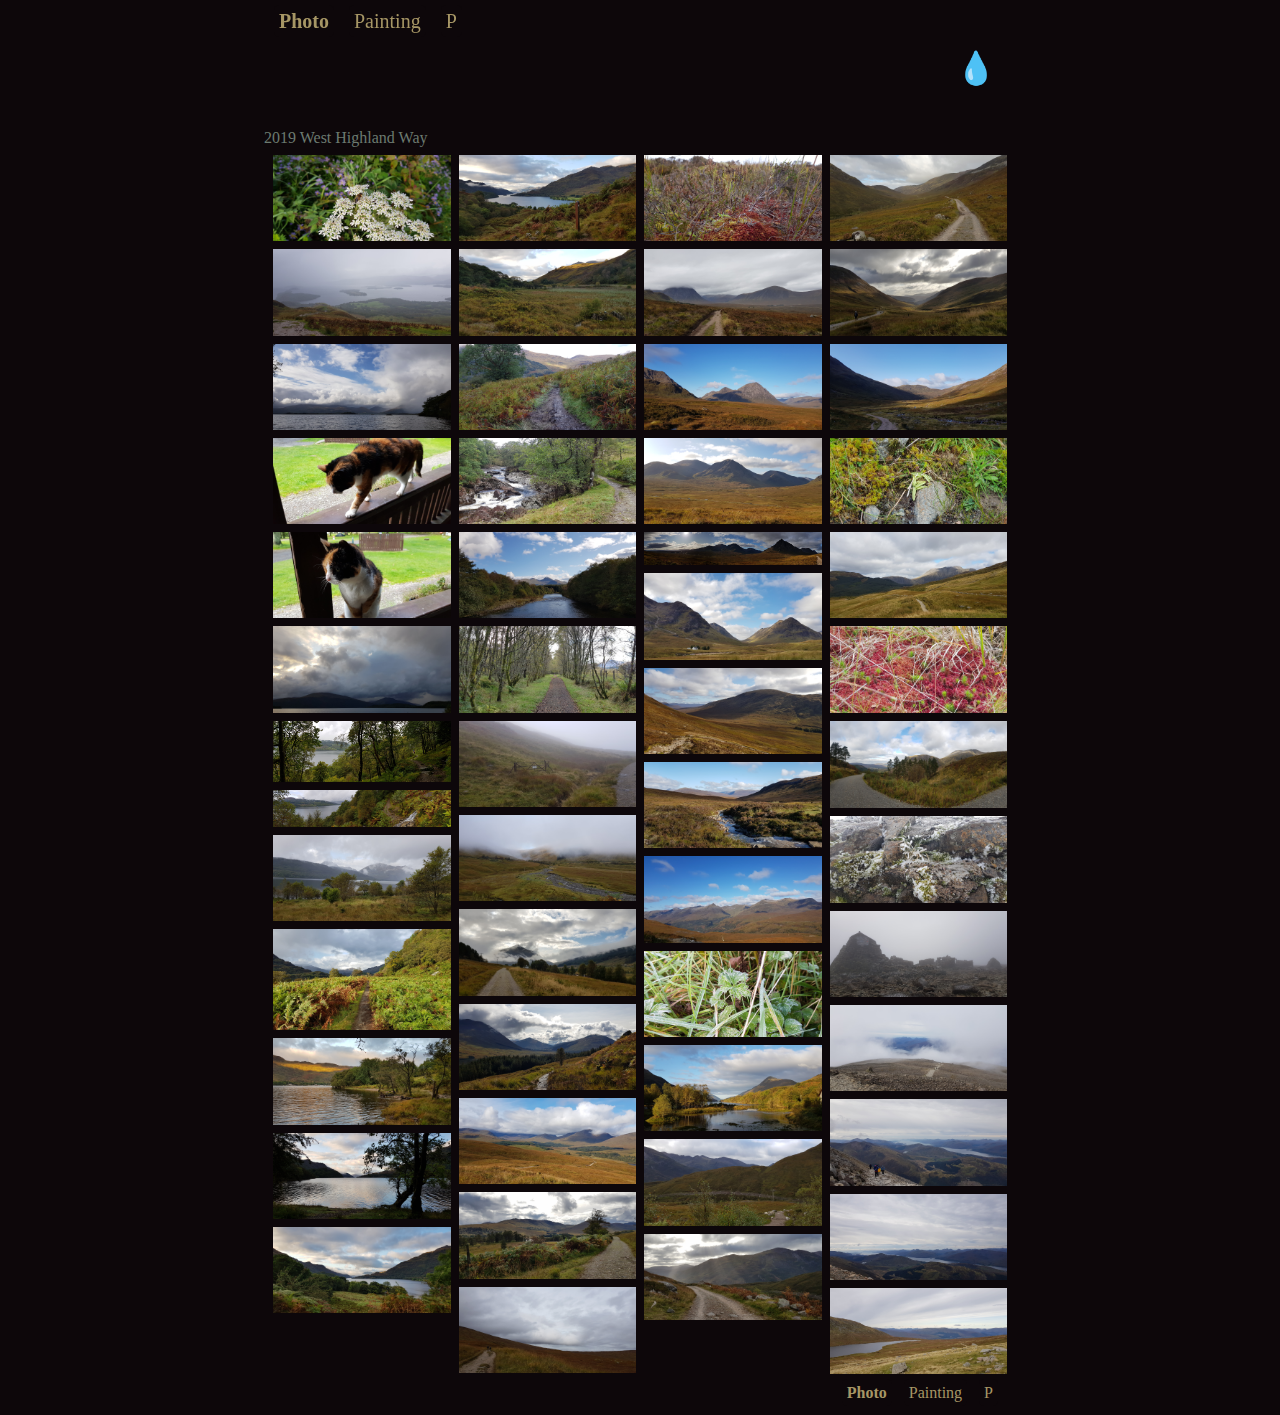
<file: index.html>
<!DOCTYPE html>
<html>
<head>
    <meta name="viewport" content="width=device-width, initial scale=1.0" charset="UTF-8">
    <link rel="stylesheet" href="dewstyle.css">
    
</head>
<body>

    <div class="header"><h1>&#128167;</h1></div>

    <div class="topnav" id="menu">
        <a href="index.html" title="사진"><b>Photo</b></a> &nbsp;
        <a href="painting.html" title="그림">Painting</a> &nbsp;
        <a href="#" title="?">P</a> &nbsp;
    </div>
        
    <div>2019 West Highland Way</div>
    <div class="row">
                           
        <div class="column">

            <img src="photo2/20190926_093033_from Blanefield to Cashel Campsite.png" onclick="onClick(this)" alt="20190926 from Blanefield to Cashel Campsite">
            <img src="photo2/20190926_132254_from Blanefield to Cashel Campsite.png" onclick="onClick(this)" alt="20190926 from Blanefield to Cashel Campsite">
            <img src="photo2/20190926_145145_from Blanefield to Cashel Campsite.png" onclick="onClick(this)" alt="20190926 from Blanefield to Cashel Campsite">
            <img src="photo2/20190926_180144_from Blanefield to Cashel Campsite.png" onclick="onClick(this)" alt="20190926 from Blanefield to Cashel Campsite">
            <img src="photo2/20190926_180150_from Blanefield to Cashel Campsite.png" onclick="onClick(this)" alt="20190926 from Blanefield to Cashel Campsite">
            <img src="photo2/20190926_181700_from Blanefield to Cashel Campsite.png" onclick="onClick(this)" alt="20190926 from Blanefield to Cashel Campsite">
            <img src="photo2/20190927_133541_from Cashel campsite to Doune Byre.png" onclick="onClick(this)" alt="20190927 from Cashel campsite to Doune Byre">
            <img src="photo2/20190927_133956_from Cashel campsite to Doune Byre.png" onclick="onClick(this)" alt="20190927 from Cashel campsite to Doune Byre">
            <img src="photo2/20190927_135908_from Cashel campsite to Doune Byre.png" onclick="onClick(this)" alt="20190927 from Cashel campsite to Doune Byre">
            <img src="photo2/20190927_161033_from Cashel campsite to Doune Byre.png" onclick="onClick(this)" alt="20190927 from Cashel campsite to Doune Byre">
            <img src="photo2/20190928_075541_from Doune Byre to Tyndrum.png" onclick="onClick(this)" alt="20190928 from Doune Byre to Tyndrum">
            <img src="photo2/20190928_080038_from Doune Byre to Tyndrum.png" onclick="onClick(this)" alt="20190928 from Doune Byre to Tyndrum">
            <img src="photo2/20190928_080847_from Doune Byre to Tyndrum.png" onclick="onClick(this)" alt="20190928 from Doune Byre to Tyndrum">

        </div>

        <div class="column">

            <img src="photo2/20190928_082502_from Doune Byre to Tyndrum.png" onclick="onClick(this)" alt="20190928 from Doune Byre to Tyndrum">
            <img src="photo2/20190928_084331_from Doune Byre to Tyndrum.png" onclick="onClick(this)" alt="20190928 from Doune Byre to Tyndrum">
            <img src="photo2/20190928_085428_from Doune Byre to Tyndrum.png" onclick="onClick(this)" alt="20190928 from Doune Byre to Tyndrum">
            <img src="photo2/20190928_095952_from Doune Byre to Tyndrum.png" onclick="onClick(this)" alt="20190928 from Doune Byre to Tyndrum">
            <img src="photo2/20190928_142218_from Doune Byre to Tyndrum.png" onclick="onClick(this)" alt="20190928 from Doune Byre to Tyndrum">
            <img src="photo2/20190928_145425_from Doune Byre to Tyndrum.png" onclick="onClick(this)" alt="20190928 from Doune Byre to Tyndrum">
            <img src="photo2/20190930_080737_from Tyndrum to Glencoe Mountain Resort campsite.png" onclick="onClick(this)" alt="20190930 from Tyndrum to Glencoe Mountain Resort campsite">
            <img src="photo2/20190930_084713_from Tyndrum to Glencoe Mountain Resort campsite.png" onclick="onClick(this)" alt="20190930 from Tyndrum to Glencoe Mountain Resort campsite">
            <img src="photo2/20190930_100547_from Tyndrum to Glencoe Mountain Resort campsite.png" onclick="onClick(this)" alt="20190930 from Tyndrum to Glencoe Mountain Resort campsite">
            <img src="photo2/20190930_115046_from Tyndrum to Glencoe Mountain Resort campsite.png" onclick="onClick(this)" alt="20190930 from Tyndrum to Glencoe Mountain Resort campsite">
            <img src="photo2/20190930_121835_from Tyndrum to Glencoe Mountain Resort campsite.png" onclick="onClick(this)" alt="20190930 from Tyndrum to Glencoe Mountain Resort campsite">
            <img src="photo2/20190930_132100_from Tyndrum to Glencoe Mountain Resort campsite.png" onclick="onClick(this)" alt="20190930 from Tyndrum to Glencoe Mountain Resort campsite">
            <img src="photo2/20190930_151043_from Tyndrum to Glencoe Mountain Resort campsite.png" onclick="onClick(this)" alt="20190930 from Tyndrum to Glencoe Mountain Resort campsite">

        </div>

        <div class="column">

            <img src="photo2/20190930_154608_from Tyndrum to Glencoe Mountain Resort campsite.png" onclick="onClick(this)" alt="20190930 from Tyndrum to Glencoe Mountain Resort campsite">
            <img src="photo2/20190930_161026_from Tyndrum to Glencoe Mountain Resort campsite.png" onclick="onClick(this)" alt="20190930 from Tyndrum to Glencoe Mountain Resort campsite">
            <img src="photo2/20191001_090804_from Glencoe Mountain Resort to Kinlochleven.png" onclick="onClick(this)" alt="20191001 from Glencoe Mountain Resort to Kinlochleven">
            <img src="photo2/20191001_100423_from Glencoe Mountain Resort to Kinlochleven.png" onclick="onClick(this)" alt="20191001 from Glencoe Mountain Resort to Kinlochleven">
            <img src="photo2/20191001_100440_from Glencoe Mountain Resort to Kinlochleven.png" onclick="onClick(this)" alt="20191001 from Glencoe Mountain Resort to Kinlochleven">
            <img src="photo2/20191001_104156_from Glencoe Mountain Resort to Kinlochleven.png" onclick="onClick(this)" alt="20191001 from Glencoe Mountain Resort to Kinlochleven">
            <img src="photo2/20191001_112754_from Glencoe Mountain Resort to Kinlochleven.png" onclick="onClick(this)" alt="20191001 from Glencoe Mountain Resort to Kinlochleven">
            <img src="photo2/20191001_115422_from Glencoe Mountain Resort to Kinlochleven.png" onclick="onClick(this)" alt="20191001 from Glencoe Mountain Resort to Kinlochleven">
            <img src="photo2/20191001_121050_from Glencoe Mountain Resort to Kinlochleven.png" onclick="onClick(this)" alt="20191001 from Glencoe Mountain Resort to Kinlochleven">
            <img src="photo2/20191002_075438_from Kinlochleven to Fort William.png" onclick="onClick(this)" alt="20191002 from Kinlochleven to Fort William">
            <img src="photo2/20191002_084414_from Kinlochleven to Fort William.png" onclick="onClick(this)" alt="20191002 from Kinlochleven to Fort William">
            <img src="photo2/20191002_100159_from Kinlochleven to Fort William.png" onclick="onClick(this)" alt="20191002 from Kinlochleven to Fort William">
            <img src="photo2/20191002_100532_from Kinlochleven to Fort William.png" onclick="onClick(this)" alt="20191002 from Kinlochleven to Fort William">

        </div>

        <div class="column">

            <img src="photo2/20191002_100543_from Kinlochleven to Fort William.png" onclick="onClick(this)" alt="20191002 from Kinlochleven to Fort William">
            <img src="photo2/20191002_103907_from Kinlochleven to Fort William.png" onclick="onClick(this)" alt="20191002 from Kinlochleven to Fort William">
            <img src="photo2/20191002_110650_from Kinlochleven to Fort William.png" onclick="onClick(this)" alt="20191002 from Kinlochleven to Fort William">
            <img src="photo2/20191002_123808_from Kinlochleven to Fort William.png" onclick="onClick(this)" alt="20191002 from Kinlochleven to Fort William">
            <img src="photo2/20191002_131907_from Kinlochleven to Fort William.png" onclick="onClick(this)" alt="20191002 from Kinlochleven to Fort William">
            <img src="photo2/20191002_134450_from Kinlochleven to Fort William.png" onclick="onClick(this)" alt="20191002 from Kinlochleven to Fort William">
            <img src="photo2/20191002_143437_from Kinlochleven to Fort William.png" onclick="onClick(this)" alt="20191002 from Kinlochleven to Fort William">
            <img src="photo2/20191003_110146_Ben Nevis.png" onclick="onClick(this)" alt="20191003 Ben Nevis">
            <img src="photo2/20191003_110201_Ben Nevis.png" onclick="onClick(this)" alt="20191003 Ben Nevis">
            <img src="photo2/20191003_111409_Ben Nevis.png" onclick="onClick(this)" alt="20191003 Ben Nevis">
            <img src="photo2/20191003_114640_Ben Nevis.png" onclick="onClick(this)" alt="20191003 Ben Nevis">
            <img src="photo2/20191003_120959_Ben Nevis.png" onclick="onClick(this)" alt="20191003 Ben Nevis">
            <img src="photo2/20191003_124303_Ben Nevis.png" onclick="onClick(this)" alt="20191003 Ben Nevis">

        </div>

    </div>

   

    </div>
    
    <!-- The Modal -->
    <div id="myModal" class="modal">
        <div class="close">&times;</div>
        <img class="modal-content" id="photo">
        <div id="caption"></div>
    </div>

    <footer>

        <div class="bttmnav" id="menu">
            <a href="index.html" title="사진"><b>Photo</b></a> &nbsp;
            <a href="painting.html" title="그림">Painting</a> &nbsp;
            <a href="#" title="?">P</a> &nbsp;
        </div>

    </footer>

<script src="menu.js"></script>
<script src="modal.js"></script>

</body>
</html>
</file>
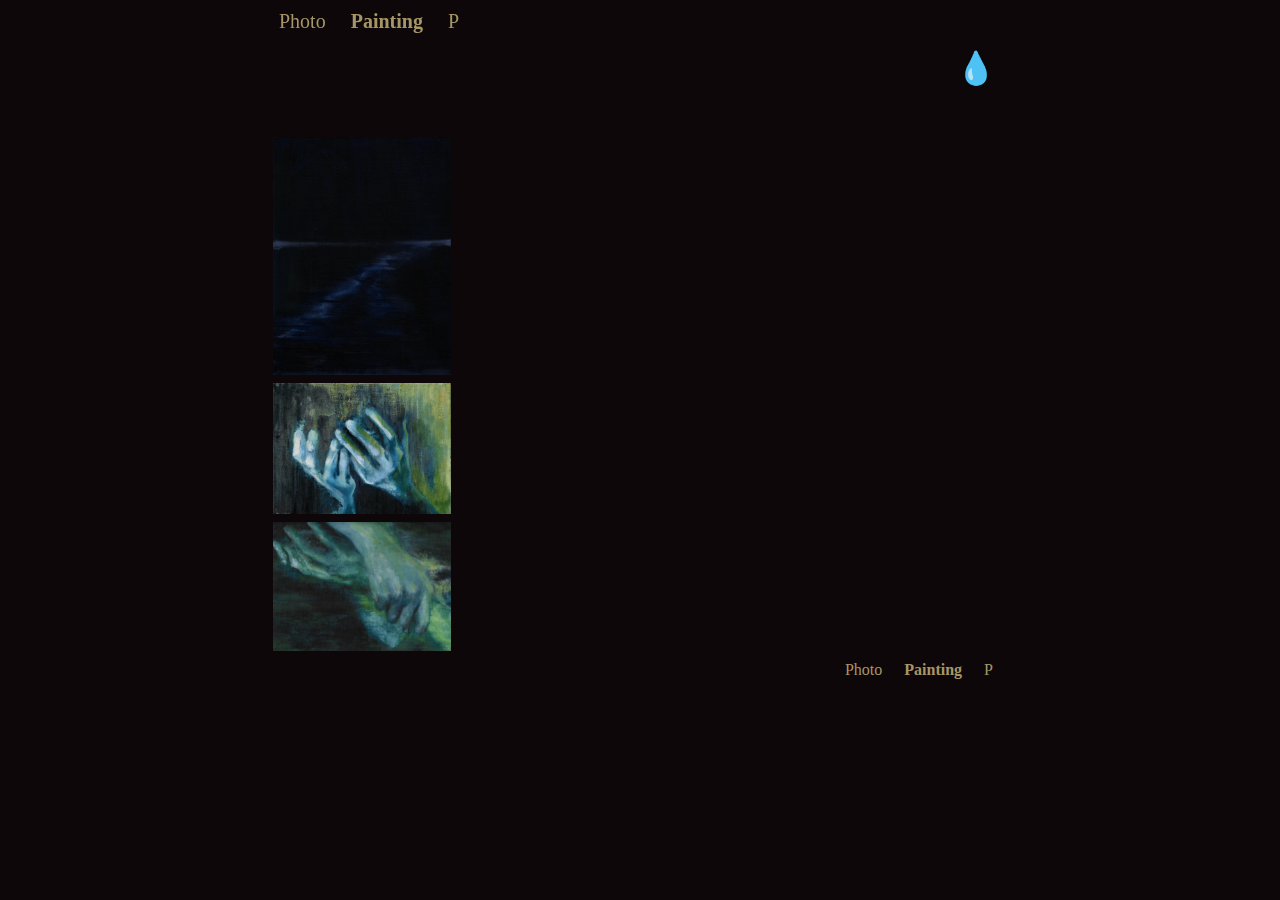
<file: painting.html>
<!DOCTYPE html>
<html>
<head>
    <meta name="viewport" content="width=device-width, initial scale=1.0" charset="UTF-8">
    <link rel="stylesheet" href="dewstyle.css">
    
</head>
<body>

    <div class="header"><h1>&#128167;</h1></div>

    <div class="topnav" id="menu">
        <a href="index.html" title="사진">Photo</a> &nbsp;
        <a href="painting.html" title="그림"><b>Painting</b></a> &nbsp;
        <a href="#" title="?">P</a> &nbsp;
    </div>
       

    <div class="row">
        <div class="column">
           <img src="img/P01.png" onclick="onClick(this)">
           <img src="img/P02.png" onclick="onClick(this)">
           <img src="img/P03.png" onclick="onClick(this)">
        </div>

        <div class="column">

        </div>


        <div class="column">
    
        </div>

        <div class="column">
   
        </div>
    </div>

    
    <!-- The Modal -->
    <div id="myModal" class="modal">
        <div class="close">&times;</div>
        <img class="modal-content" id="photo">
        <div id="caption"></div>
    </div>

    
    <footer>
        <div class="bttmnav" id="menu">
            <a href="index.html" title="사진">Photo</a> &nbsp;
            <a href="painting.html" title="그림"><b>Painting</b></a> &nbsp;
            <a href="#" title="?">P</a> &nbsp;
        </div>
    </footer>

<script src="menu.js"></script>
<script src="modal.js"></script>


</body>
</html>
</file>
<file: dewstyle.css>
* { box-sizing : border-box;}

::-webkit-scrollbar {width: 11px;}
::-webkit-scrollbar-track {border-radius : 5px; background: #0D070A;}
::-webkit-scrollbar-thumb {border-radius : 5px; background: #253B40;}


body{background-color: #0D070A; font-family: Georgia, serif; color:#6c7a70; padding:0px 10vw;}

.header {text-align: right; padding:20px;}

.row { display: -ms-flexbox ; display: flex; -ms-flex-wrap: wrap; flex-wrap: wrap;padding: 0px 5px;}

.column {-ms-flex: 25%; flex: 25%; max-width: 25%; padding:0px 4px;}
.column img {margin-top: 8px; vertical-align: middle; width: 100%;}
.column img:hover{opacity: 0.7; transition: 0.3s; cursor: pointer;}

@media screen and (max-width: 768px) {
    body {padding:0px 5vw;}
    .column{-ms-flex:50%; flex:50%; max-width: 50%;}
    .modal-content {width: 100%; }  }

@media screen and (max-width: 480px) {
    body {padding: 0px;}
    .column{-ms-flex:100%; flex:100%; max-width: 100%;}
    .modal-content {width: 100%; }  }

@media screen and (min-width: 1280px) { body {padding: 0px 20vw;} .topnav {font-size:1.25em;}}

.topnav {padding:5px; margin:5px; position: fixed; top:0;}
.topnav a:link, a:visited {background-color: #0D070A; color:#A69665; text-decoration: none; padding: 5px; border-radius: 5px;}
.topnav a:hover {background-color: #48594D; color:#A69665;}
.topnav a:active {background-color: #253B40; color:#BF754B;}

.bttmnav {padding:5px; margin:5px; bottom:0px; text-align: right ;}
.bttmnav a:link, a:visited {background-color: #0D070A; color:#A69665; text-decoration: none; padding: 5px; border-radius: 5px;}
.bttmnav a:hover {background-color: #48594D; color:#A69665;}
.bttmnav a:active {background-color: #253B40; color:#BF754B;}


/* The Modal (background) */
.modal {
    display: none; /* Hidden by default */
    position: fixed; /* Stay in place */
    z-index: 1; /* Sit on top */
    padding-top: 100px; /* Location of the box */
    left: 0; top: 0;
    width: 100%; height: 100%; /* Full width and height */
    overflow: auto; /* Enable scroll if needed */
    background-color: rgba(0,0,0,0.9); /* Black, opacity */
  }

/* Modal Content (image) */
.modal-content { margin: auto; display: block; width: 700px ;height: auto; max-width: 1024px ; }

/* Caption of Modal Image */
#caption { margin: auto; display: block; width: 80%; max-width: 700px; text-align: center;
    color: #48594D; padding: 10px 0; height: 50px;}

/* The Close Button of the Modal */
.close { color: #A69665; font-size: 40px; font-weight: bold; transition: 0.3s;
    text-align: right;width: 800px; max-width: 90vw; margin:auto;}
.close:hover, .close:focus {color: #BF754B; text-decoration: none; cursor: pointer;}
</file>
